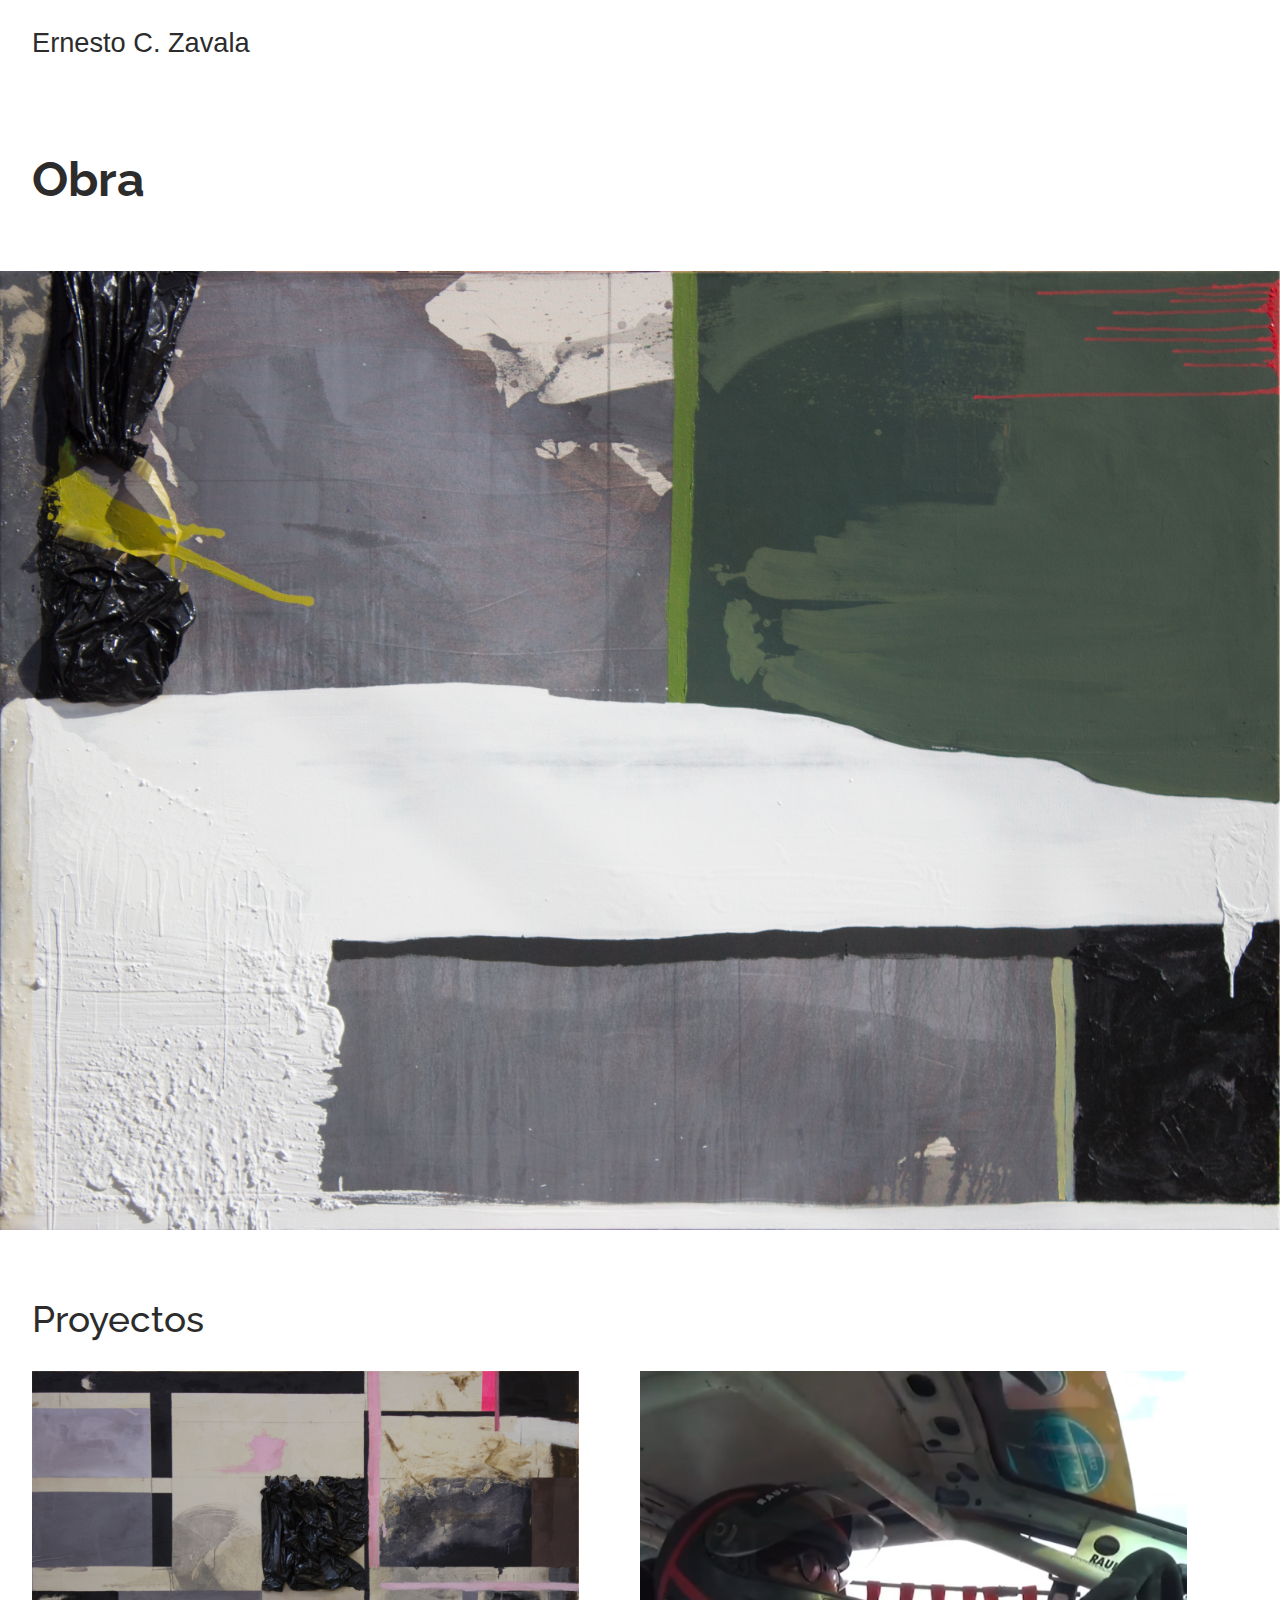
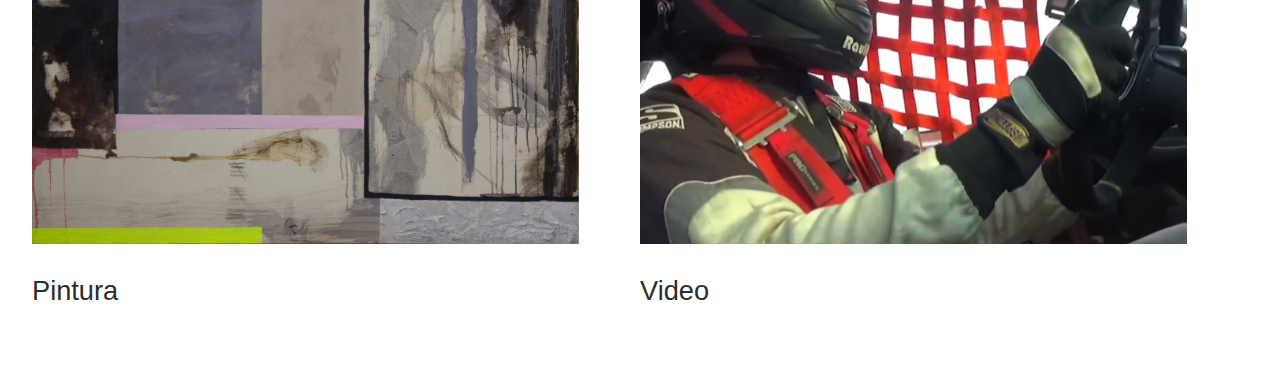
<file: index.html>
<!DOCTYPE html>
<html lang="en">
<head>
  <meta charset="UTF-8">
  <meta name="viewport" content="width=device-width, initial-scale=1.0">
  <title>Ernesto C. Zavala</title>
  <link rel="stylesheet" href="styles.css">
  <link rel="preconnect" href="https://fonts.googleapis.com">
  <link rel="preconnect" href="https://fonts.gstatic.com" crossorigin>
  <link href="https://fonts.googleapis.com/css2?family=Cabin:ital,wght@0,400..700;1,400..700&family=Raleway:ital,wght@0,100..900;1,100..900&display=swap" rel="stylesheet">
</head>
<body>
  <section class="navbar">
    <a href="index.html"><h3>Ernesto C. Zavala</h3></a>
    <div class="navlinks">
    </div>
  </section>
  <section class="p-2">
    <h1>Obra</h1>
  </section>
  <img src="images/pic.jpg" alt="contemporary art" class="img-100">
  <section class="p-2">
    <h2>Proyectos</h2>
    <div class="col-2">
      <div>
        <a href="section1.html">
          <img src="images/pic0.png" alt="contemporary art" class="pic-card">
          <h3>Pintura</h3>
        </a>
        <a href=""></a>
      </div>
      <div>
        <a href="section2.html">
          <img src="images/video.png" alt="contemporary art" class="pic-card">
          <h3>Video</h3>
        </a>
        <a href=""></a>
      </div>
    </div>
  </section>
</body>
</html>
</file>
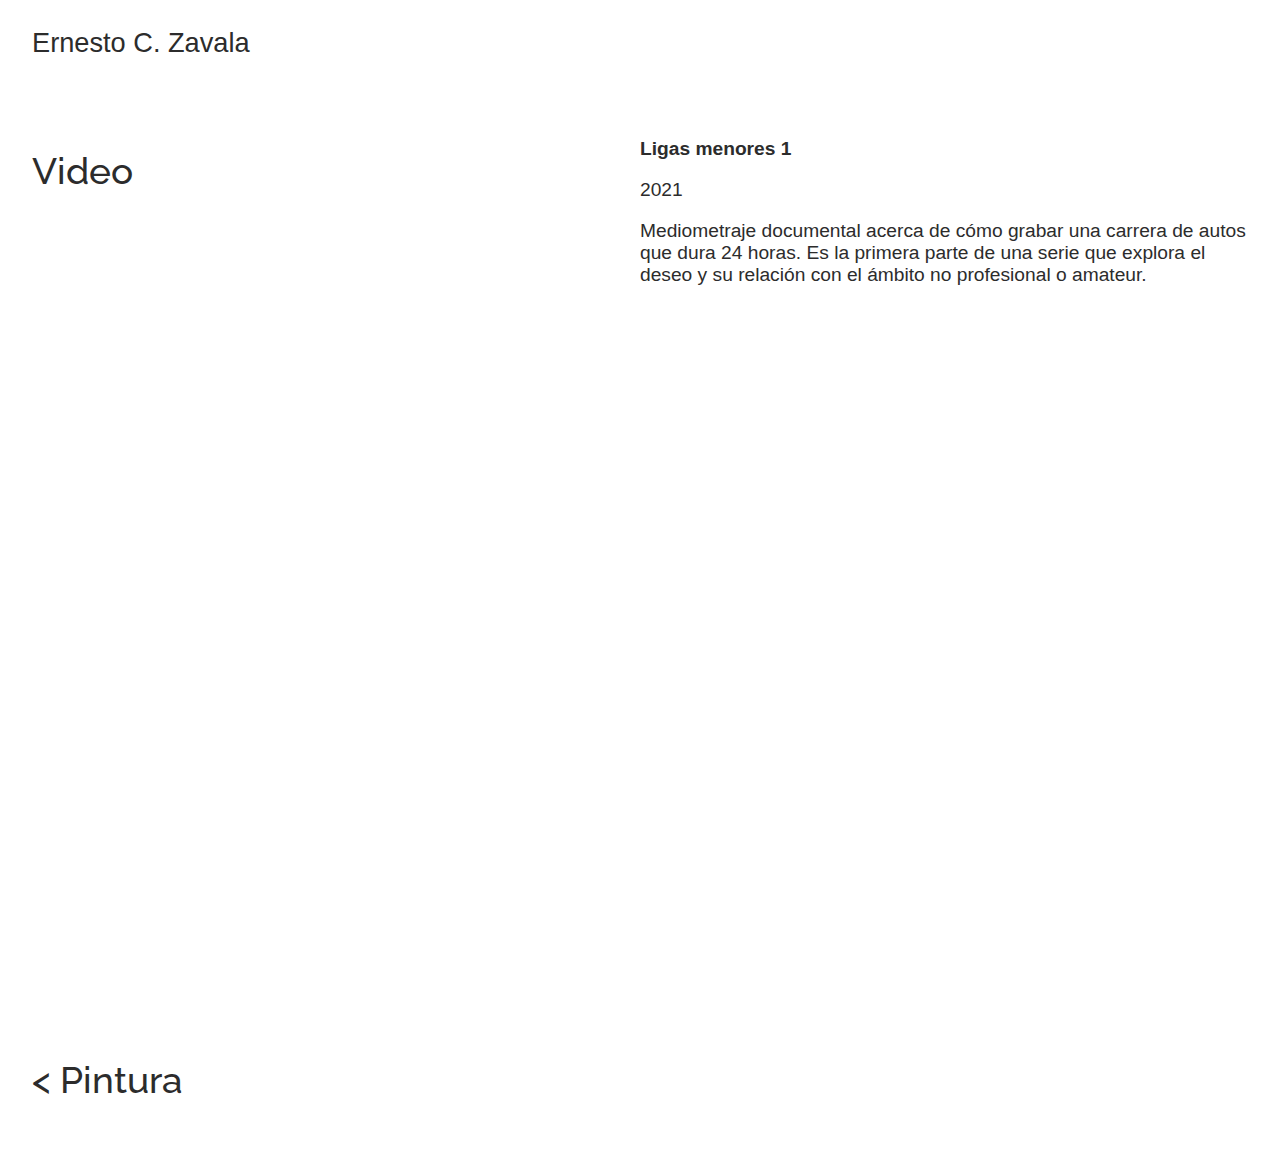
<file: section2.html>
<!DOCTYPE html>
<html lang="en">
<head>
  <meta charset="UTF-8">
  <meta name="viewport" content="width=device-width, initial-scale=1.0">
  <title>Ernesto C. Zavala</title>
  <link rel="stylesheet" href="styles.css">
  <link rel="preconnect" href="https://fonts.googleapis.com">
  <link rel="preconnect" href="https://fonts.gstatic.com" crossorigin>
  <link href="https://fonts.googleapis.com/css2?family=Cabin:ital,wght@0,400..700;1,400..700&family=Raleway:ital,wght@0,100..900;1,100..900&display=swap" rel="stylesheet">
</head>
<body>
  <section class="navbar">
    <a href="index.html"><h3>Ernesto C. Zavala</h3></a>
    <div class="navlinks">
    </div>
  </section>
  <section class="p-2">
    <div class="col-2">
      <h2>Video</h2>
      <div>
        <p class="bold">Ligas menores 1</p>
        <p>2021</p>
        <p>Mediometraje documental acerca de cómo grabar una carrera de autos que dura 24 horas. Es la primera parte de una serie que explora el deseo y su relación con el ámbito no profesional o amateur.</p>
      </div>
      <p></p>
    </div>
    <div style="padding:56.25% 0 0 0;position:relative;"><iframe src="https://player.vimeo.com/video/632472289?h=dd40a12a2e&autoplay=1&title=0&byline=0&portrait=0" style="position:absolute;top:0;left:0;width:100%;height:100%;" frameborder="0" allow="autoplay; fullscreen; picture-in-picture" allowfullscreen></iframe></div><script src="https://player.vimeo.com/api/player.js"></script>
    <a href="section1.html"><h2>< Pintura</h2></a>
  </section>
</body>
</html>
</file>
<file: styles.css>
:root {
  --raleway: "Raleway", sans-serif;
  --cabin: "Helvetica", sans-serif;
  --charcoal: #2C2C2C;
}

body {
  padding: 0;
  margin: 0;
  color: var(--charcoal);
}

h1 {
  font-size: 3em;
  font-family: var(--raleway);
}

h2 {
  font-size: 2.3em;
  font-family: var(--raleway);
  font-weight: 500;
}

h3 {
  font-size: 1.7em;
  font-family: var(--cabin);
  font-weight: 500;
}

p {
  font-size: 1.2em;
  font-family: var(--cabin);
  font-weight: 400;
}

a {
  text-decoration: none;
  color: var(--charcoal);
}

a img:hover {
  opacity: 0.5;
}

.bold {
  font-weight: 700;
}

.section-1 img {
  padding: 15px;
}

.img-100 {
  width: 100%;
}

.p-2 {
  padding: 2em;
}

.pic-lg img {
  width: 100%;
}

.pic-card {
  width: 90%;
}

.col-2 {
  display: grid;
  grid-template-columns: 1fr;
}

.navbar {
  padding: 0 2em;
}

.align-r {
  float: right;
}

@media only screen and (min-width: 768px) {
  .col-2 {
  display: grid;
  grid-template-columns: 1fr 1fr;
  }
}
</file>
